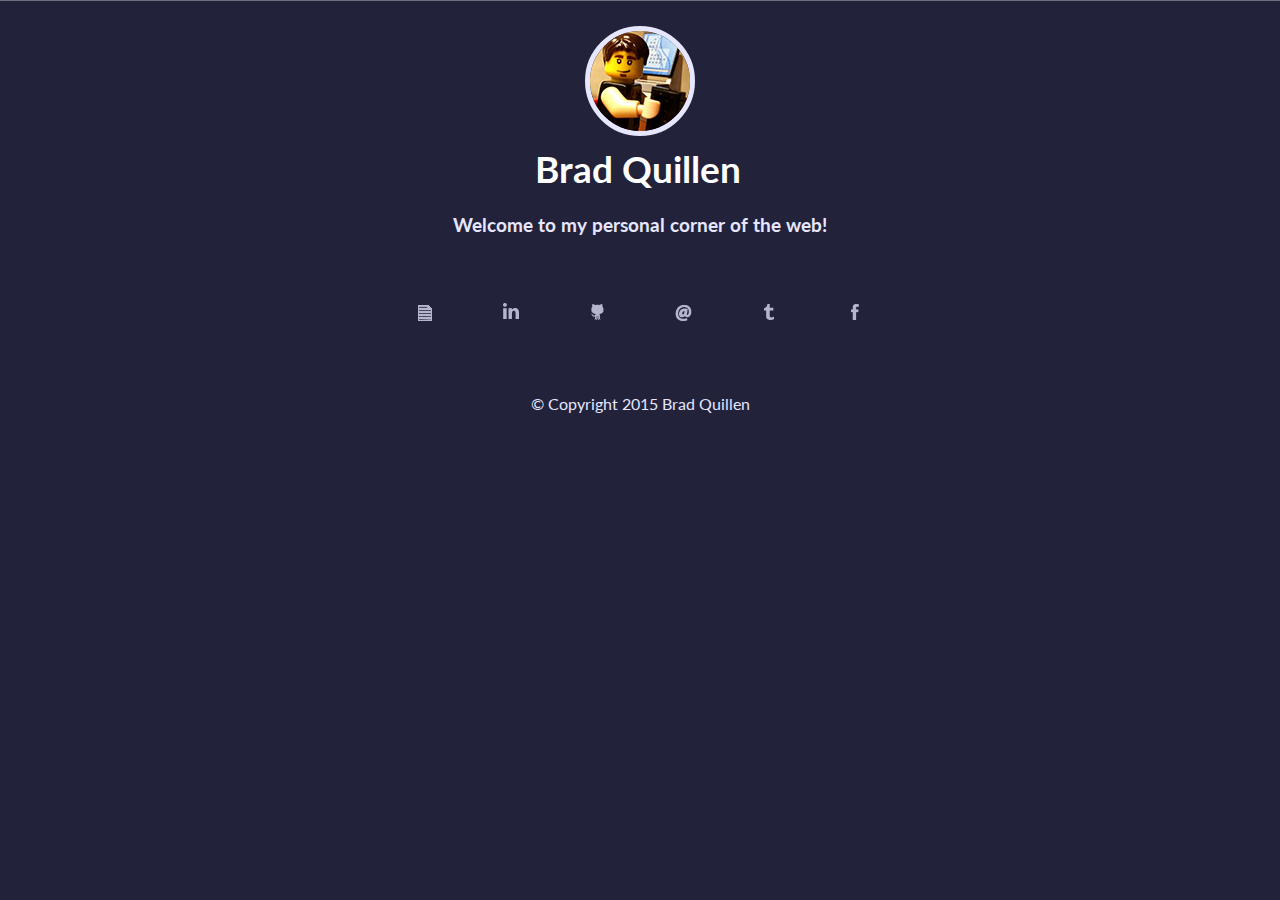
<file: index.html>
<!DOCTYPE html>
<html>
  <head>
    <meta http-equiv="Content-type" content="text/html;charset=UTF-8">
    <meta name=viewport content="width=device-width, initial-scale=1">
    <title>Brad Quillen</title>
    <link rel="shortcut icon" href="http://38.media.tumblr.com/avatar_522a66ae66c4_128.png" >
    <link rel="apple-touch-icon-precomposed" href="http://38.media.tumblr.com/avatar_522a66ae66c4_128.png">
    <link href="style.css" rel="stylesheet" type="text/css">
    <script type="text/javascript" src="//ajax.googleapis.com/ajax/libs/jquery/2.1.3/jquery.min.js"></script>
    <script type="text/javascript" src="script.js"></script>
  </head>
  <body>
        <div id="content">
            <div id="hp-container">
                <header>
                    <abbr title="Me, according to my oldest son..."><img src="lego_avatar.jpg" alt="Brad Quillen" /></abbr>
                    <br><h1>Brad Quillen</h1>
                    <br>
                    <br><h2>Welcome to my personal corner of the web!</h2>
                </header>

                <section>
                    <ul class="profile-links">
                        <li class="resume"><a rel="tooltip" data-tooltip="<h1>My Digital R&eacute;sum&eacute;</h1><p>Learn more about me professionally. Online and print versions included!</p>" href="resume.html" title="My Digital R&eacute;sum&eacute;">My R&eacute;sum&eacute;</a></li>
                        <li class="linkedin"><a rel="tooltip" data-tooltip="<h1>LinkedIn (Brad Quillen)</h1><p>If you'd like to cross reference my resume, LinkedIn is just as easy to lie on...</p>" href="http://www.linkedin.com/pub/brad-quillen/11/5b3/354/" title="LinkedIn" target="_blank">LinkedIn</a></li>
                        <li class="github"><a rel="tooltip" data-tooltip="<h1>Github (bradqui)</h1><p>See my open source projects here.  Feel free to use or submit pull requests!</p>" href="http://www.github.com/bradqui" title="Github" target="_blank">Github</a></li>
                    </ul>
                    <ul class="profile-links">
                        <li class="email"><a rel="tooltip" data-tooltip="<h1>E-Mail (me@bquillen.com)</h1><p>Good ol' e-mail.  Still the preferred method of contact since 1997.</p>" href="mailto:me@bquillen.com" title="E-Mail">E-mail</a></li>
                        <li class="blog"><a rel="tooltip" data-tooltip='<h1>Blog (tumblr - bradqui)</h1><p>Read my random blog on tumblr.  I call it "Nuts & Bolts".</p>' href="http://blog.bquillen.com" title="Blog (Tumblr)" target="_blank">Blog (tumblr)</a></li>
                        <li class="facebook"><a rel="tooltip" data-tooltip="<h1>Facebook (bradqui)</h1><p>I really dislike Facebook.  But if you insist on using it to contact me, this is the place to do it.</p>" href="http://www.facebook.com/bradqui" title="Facebook" target="_blank">Facebook</a></li>
                    </ul>
                </section>

                <footer>
                    <p>&copy; Copyright 2015 Brad Quillen</p>
                </footer>
            </div>
        </div>
    </body>
<!--    
        
    88                                     88  88  88                                                                             
    88                                     ""  88  88                                                                             
    88                                         88  88                                                                             
    88,dPPYba,    ,adPPYb,d8  88       88  88  88  88   ,adPPYba,  8b,dPPYba,         ,adPPYba,   ,adPPYba,   88,dPYba,,adPYba,   
    88P'    "8a  a8"    `Y88  88       88  88  88  88  a8P_____88  88P'   `"8a       a8"     ""  a8"     "8a  88P'   "88"    "8a  
    88       d8  8b       88  88       88  88  88  88  8PP"""""""  88       88       8b          8b       d8  88      88      88  
    88b,   ,a8"  "8a    ,d88  "8a,   ,a88  88  88  88  "8b,   ,aa  88       88  888  "8a,   ,aa  "8a,   ,a8"  88      88      88  
    8Y"Ybbd8"'    `"YbbdP'88   `"YbbdP'Y8  88  88  88   `"Ybbd8"'  88       88  888   `"Ybbd8"'   `"YbbdP"'   88      88      88  
                          88                                                                                                      
                          88
-->
</html>
</file>
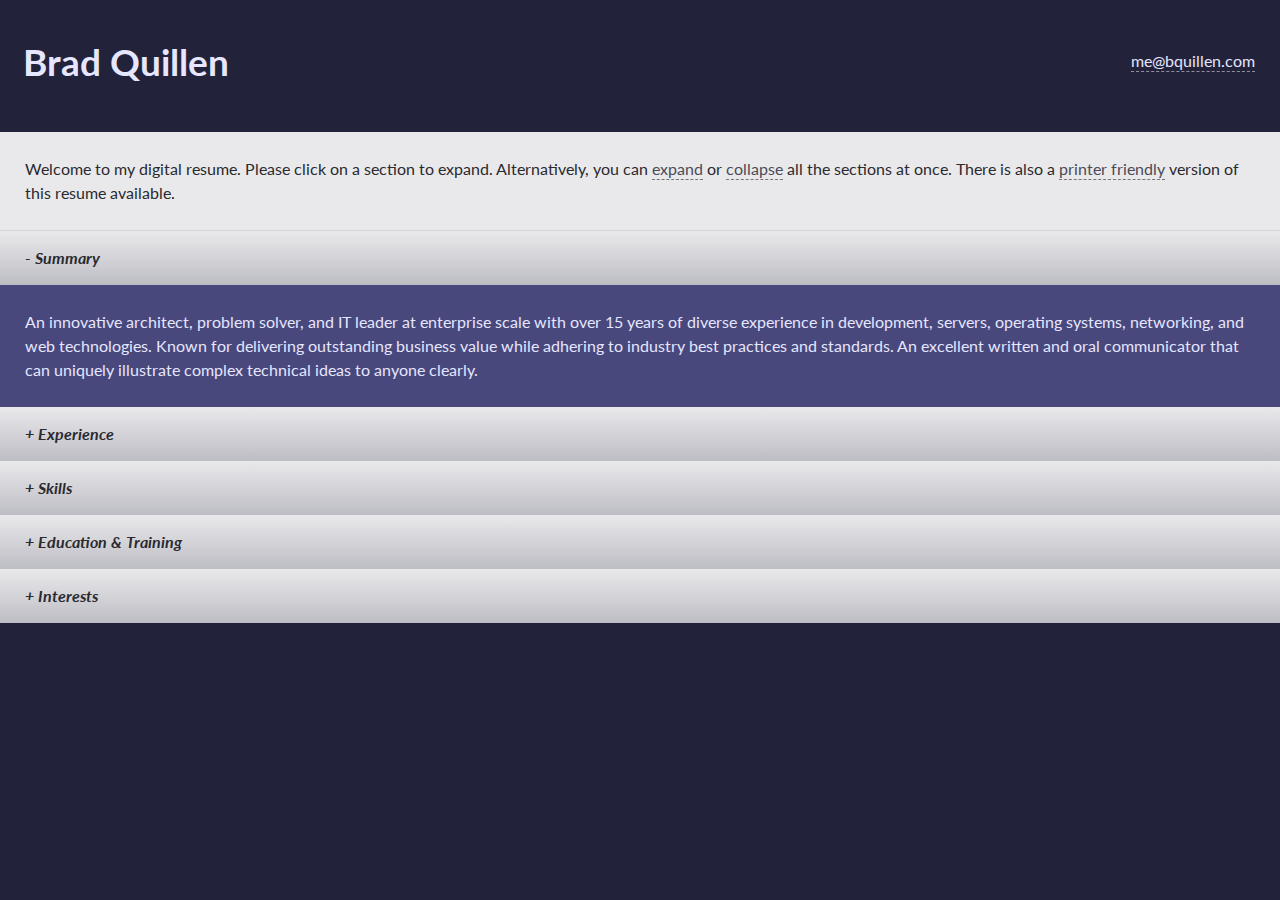
<file: resume.html>
<!DOCTYPE html>
<html>
  <head>
    <meta http-equiv="Content-type" content="text/html;charset=UTF-8">
    <meta name=viewport content="width=device-width, initial-scale=1">
    <title>Brad Quillen | My Resume</title>
    <link rel="shortcut icon" href="http://38.media.tumblr.com/avatar_522a66ae66c4_128.png" >
    <link rel="apple-touch-icon-precomposed" href="http://38.media.tumblr.com/avatar_522a66ae66c4_128.png">
    <link href="style.css" rel="stylesheet" type="text/css">
    <script type="text/javascript" src="//ajax.googleapis.com/ajax/libs/jquery/2.1.3/jquery.min.js"></script>
    <script type="text/javascript" src="script.js"></script>
  </head>
  <body>
      <header>
        <h1><a href="http://bquillen.com/" class="no-decoration">Brad Quillen</a></h1>
        <br><span class="email"><a href="mailto:me@bquillen.com">me@bquillen.com</a></span>
      </header>
      <div id="content" class='rpage'>
        <p class="welcome">Welcome to my digital resume. Please click on a section to expand.  Alternatively, you can <a href="#" onClick="expandAll(); return false;">expand</a> or <a href="#" onClick="collapseAll(); return false;">collapse</a> all the sections at once.  There is also a <a href="brad_quillen_resume.pdf">printer friendly</a> version of this resume available.</p>
        <div class="section"><span>+</span> Summary</div>
        <section>
           An innovative architect, problem solver, and IT leader at enterprise scale with over 15 years of diverse experience in development, servers, operating systems, networking, and web technologies.
           Known for delivering outstanding business value while adhering to industry best practices and standards. An excellent written and oral communicator that can uniquely illustrate complex 
           technical ideas to anyone clearly.
        </section>
        <div class="section"><span>+</span> Experience</div>
        <section>
            <div class="entry">
                <h3>Yahoo</h3><span class="right">2014-Present</span>
                <h4>Principal Software Development Engineer</h4>
                <h5>Sunnyvale, CA</h5>
                <p>As a Principal developer, my scope of responsibility includes the oversight and architectural design of Yahoo's Help web properties (including http://help.yahoo.com/),
                Yahoo's CRM platform, and the Corporate Platforms department's other wide range of platforms, tools, and web sites.</p>
                <p>During this time, I designed and led the implementation of a department wide service-oriented architecture platform named HelpWS.  Corporate Platforms has many systems that all must work together.
                These systems had been pieced together over many years, and any migration of any of the individual systems created systemic problems in many other connecting systems.  HelpWS
                creates a middle service layer for all the endpoints.  Using a standardized REST API framework, any systems that are migrated only have impact to the middle services layer, and
                do not affect other services within the department.</p>
                <p>I also designed and led the implementation of a modular, AJAX and web services based computer telephony integration platform named yCTI and yCallbar.  The CTI platform
                is a backend service layer that communicates with the telephony system, and provides web service based updates using JavaScript long polling techniques.  The CRM
                and telephony systems are obfuscated through modules, so that any migration impact between CRM or telephony systems would be minimal.  The client, yCallbar, is a single mobile-friendly
                web page application that uses AJAX techniques to provide an application-like experience.</p>
                <p>During this time, I also led the technical migration from Oracle RightNow CRM to Salesforce.com Service Cloud.  I oversaw all integrations, custom development, and technical and network
                implementation activities.</p>
                <p>All three of these major projects were undertaken at the same time, under my leadership, concluding on-time with the biggest launch in department history.  During my time
                in this position, I have saved the company over three million dollars in licensing, productivity, and development costs.
                <p><b>Awards</b><br>
                Hackovation Winner (Q2 2012 & Q2 2013)<br>
                Hackday Finalist (Q2 2013)</p>
            </div>
            <div class="entry">
                <h3>Yahoo</h3><span class="right">2011-2014</span>
                <h4>Senior Software Development Engineer</h4>
                <h5>Sunnyvale, CA</h5>
                <p>Within the Corporate Applications department, my responsibilities were to manage the SaaS CRM platform from a technology and 
                development standpoint, and contribute to other customer and internal facing web properties and service platforms.  My areas
                of leadership were web technologies and languages, user interface and experience design, and platform architecture. Innovations
                implemented by me at enterprise scale during this period saved the company over two million dollars in licensing, productivity, and development costs.</p>

                <p>Major projects completed during this time included the creation of the Yahoo Unified Support Tool, which is internally used by
                Yahoo agents to more effectively assist the customers, and the RightNow Knowledge Tool (RKT), which creates a services layer and client to be
                used as an integration point between Oracle RightNow CRM and Oracle InQuira Knowledge Base.  After the launch of RKT, I worked with Oracle which resulted
                in a complete redesign of their integration tool to more closely match the functionality of the one I created.</p>
                <p><b>Awards</b><br>
                Hackovation Winner (Q2 2012 & Q2 2013)<br>
                Hackday Finalist (Q2 2013)</p>
            </div>
            <div class="entry">
                <h3>Cancer Support Community</h3><span class="right">2010-2011</span>
                <h4>Volunteer Web Designer/Developer</h4>
                <h5>Bozeman, MT</h5>
                <p>Working as a volunteer, I designed and developed a new web site for CSC.  The site is functional,  standards compliant, 
                and uses a custom content management system that can easily be updated.   Three non-developer colleagues provided project 
                management, quality assurance, and content loading  for the site.  This project launched and has been live since 2/7/2011.</p>
                <p><a href="http://www.cancersupportmontana.org">http://www.cancersupportmontana.org/</a></p>
            </div>

            <div class="entry">
                <h3>RightNow Technologies (Acquired by Oracle in 2012)</h3><span class="right">2009-2011</span>
                <h4>Web Developer</h4>
                <h5>Bozeman, MT</h5>
                <p>The duties of this position were maintaining and innovating all of RightNow's digital properties, including  the 
                international and partner sites.  As the principal core developer, I was responsible for all new web technologies 
                including AJAX implementations, live video streaming, integration with third party software, and being a leader 
                for other developers on the team.  I was also responsible for ensuring the security of RightNow web properties, as 
                well as advising on hardware and software infrastructure of our hosting  environment.</p>

                <p><b>Awards</b><br>
                RightNow Technologies' "High Roller" award for "innovation and risk taking." (Q2 2010)</p>
            </div>

            <div class="entry">
                <h3>RightNow Technologies</h3><span class="right">2006-2009</span>
                <h4>Application Engineer</h4>
                <h5>Bozeman, MT</h5>
                <p>The duties of this position were to migrate end-user, admin, XML API, and external event customizations  
                between versions of RightNow CRM for customers.  This included creating and/or upgrading custom  library binaries, 
                carrying over schemas, and re-engineering product customizations.</p>
            </div>

            <div class="entry">
                <h3>Self-Employed</h3><span class="right">2005-2006</span>
                <h4>Independent Contractor</h4>
                <h5>Livingston, MT</h5>
                <p>While providing intensive training for the newly hired IT staff at Sky Federal Credit Union (SkyFCU), I managed 
                the information systems and designed their new web site.  The site utilizes a custom-coded  PHP content management 
                system. I also built or upgraded their PC's, upgraded  the server/domain environment to 
                Windows Server 2003, configured custom linux bridging firewalls  to secure the internal network, and designed and 
                developed a corporate intranet site for employee use  with a custom PHP content management system.  For other 
                businesses, I built custom PC's, designed and developed web sites using a custom PHP  content management system, 
                and provided hosting and DNS services.</p>
            </div>
            
            <div class="entry">
                <h3>Univision Computers</h3><span class="right">2005</span>
                <h4>Computer/Network/Server Technician</h4>
                <h5>Missoula, MT</h5>
                <p>Duties for this position included consulting for local businesses,  configuring and installing network, 
                server, and desktop systems, and general troubleshooting.  We also built new computer and server
                systems and implemented them into existing infrastructures.</p>

                <p>As a Microsoft Certified shop, we specialized in Windows XP and Windows Server 2003 deployments.</p>
            </div>

            <div class="entry">
                <h3>Sky Federal Credit Union</h3><span class="right">2003-2005</span>
                <h4>Information Systems Analyst</h4>
                <h5>Livingston, MT</h5>
                <p>For this position, my duties included domain/computer/network/user administration, maintenance and 
                troubleshooting, information systems user/security policy, and business resumption planning (disaster 
                recovery).  During this time at SkyFCU, I built and configured all new custom PC's for both the Bozeman 
                branch and the headquarters in Livingston.  I migrated the domain from Windows NT 
                Server to Windows Server 2000, along with building a replacement server system.</p>
                
                <p>It was my responsibility to design and build the entire network and computer infrastructure for the branch in 
                Bozeman, along with rebuilding the outdated network infrastructure in the Livingston office. In addition,
                I also created a new website and online banking portal for customers to access.</p>
            </div>

            <div class="entry">
                <h3>StaticServers</h3><span class="right">2003-2006</span>
                <h4>Owner/Operator</h4>
                <h5>Registered in Montana</h5>
                <p>StaticServers was a small business I created to provide reliable hosting.  At the height of the business, 
                I was managing over 20 remote linux machines hosted in tier 1 data centers.  My services included web 
                hosting, registering domain names, email hosting, and game server hosting, setup, and configuration</p>
            </div>
            <div class="entry">
                <h3>Freelance Computer Tech</h3><span class="right">1999-2004</span>
                <h4>Computer/Network Technician</h4>
                <h5>Montana</h5>
                <p>I provided various technical services during my senior year in high school and beyond.  This included
                building custom PC's for various individuals and businesses. I obtained  CompTIA A+ Certification
                before contracting with Computer Tech Services in Billings, MT to do service work for Dell, Gateway, 
                HP, Compaq, and Micron computers. I also taught computer classes for 7th and 8th graders in a local 
                school.</p>
            </div>
        
        </section>
        <div class="section"><span>+</span> Skills</div>
        <section>
            <ul>
                <li><b>Expert</b>
                   <ul>
                        <li>PHP</li>
                        <li>HTML</li>
                        <li>CSS</li>
                        <li>Responsive/Mobile Web Design</li>
                        <li>Services Oriented Architecture</li>
                        <li>Integrations & Web Services (RESTful and SOAP)</li>
                        <li>JavaScript (including Object Oriented AJAX and jQuery)</li>
                        <li>Networking Services (HTTP/DNS/mail)</li>
                        <li>Networking Topology</li>
                        <li>Linux</li>
                        <li>Computer Hardware</li>
                        <li>Microsoft Windows Desktop/Server</li>
                        <li>Oracle RightNow Service Cloud APIs and Frameworks</li>
                        <li>Computer Telephony Integrations (CTI)</li>
                    </ul>
                </li>
                <li><b>Proficient</b>
                    <ul>
                        <li>C#</li>
                        <li>Java</li>
                        <li>SQL (MySQL, Oracle, MSSQL)</li>
                        <li>UI/UX Design</li>
                        <li>Adobe Photoshop</li>
                        <li>Networking Protocols</li>
                        <li>MacOS</li>
                        <li>RedDot/OpenText CMS</li>
                        <li>Microsoft Office Products</li>
                        <li>Live digital video event streaming</li>
                        <li>Video Editing/Production</li>
                        <li>Audio Editing/Production</li>
                    </ul>
                </li>
                <li><b>Competent</b>
                    <ul>
                        <li>Adobe Flash</li>
                        <li>Perl</li>
                        <li>Objective-C (iOS)</li>
                    </ul>
                </li>
                <li><b>Currently Learning</b>
                    <ul>
                        <li>Go (golang.org)</li>
                        <li>Node.js</li>
                    </ul>
                </li>
            </ul>
        </section>
        <div class="section"><span>+</span> Education & Training</div>
        <section>
        <ul>
            <li><b>2012-2015 Yahoo Corporate Training</b>
                <ul>
                    <li>SalesForce.com Platform</li>
                        <ul>
                            <li>Apex Controllers & Triggers</li>
                            <li>Visualforce</li>
                            <li>API and Bulk</li>
                        </ul>
                    <li>Node.js</li>
                    <li>iOS development using Objective-C</li>
                </ul>
            </li>
            <li><b>2010 Hands On Technology Transfer, San Jose CA</b>
                <ul>
                    <li>ASP.NET 3.5 Programming Using C#</li>
                </ul>
            </li>
            <li><b>2001 Global Knowledge, Denver CO</b>
                <ul>
                    <li>Networking Protocols, Networking Routers and Switches</li>
                </ul>
            </li>
            <li><b>2000 Montana State University, Computer Science, Bozeman MT</b></li>
        </ul>
        </section>
        <div class="section"><span>+</span> Interests</div>
        <section>
        While it is a strong passion of mine to learn about advances in technology, there are many other areas
        of my life where I am drawn to explore.<br><br>
 
        I have played guitar for 19 years and also play the bass, drums, and piano.  Growing up in Montana 
        fostered a great appreciation for the outdoors and love of fishing and camping.  Having a family of my
        own allows me the opportunity to teach my love of learning to my children by taking them on exploratory 
        outings to discovery museums, aquariums, and zoos.  I also enjoy playing golf, although it often times 
        gets the better of me.
        <br>
        </section>
      <footer>&nbsp;</footer>
    </div>
  </body>                                                                                                                              
<!--    
        
    88                                     88  88  88                                                                             
    88                                     ""  88  88                                                                             
    88                                         88  88                                                                             
    88,dPPYba,    ,adPPYb,d8  88       88  88  88  88   ,adPPYba,  8b,dPPYba,         ,adPPYba,   ,adPPYba,   88,dPYba,,adPYba,   
    88P'    "8a  a8"    `Y88  88       88  88  88  88  a8P_____88  88P'   `"8a       a8"     ""  a8"     "8a  88P'   "88"    "8a  
    88       d8  8b       88  88       88  88  88  88  8PP"""""""  88       88       8b          8b       d8  88      88      88  
    88b,   ,a8"  "8a    ,d88  "8a,   ,a88  88  88  88  "8b,   ,aa  88       88  888  "8a,   ,aa  "8a,   ,a8"  88      88      88  
    8Y"Ybbd8"'    `"YbbdP'88   `"YbbdP'Y8  88  88  88   `"Ybbd8"'  88       88  888   `"Ybbd8"'   `"YbbdP"'   88      88      88  
                          88                                                                                                      
                          88
-->
</html>
</file>
<file: style.css>
@import url(http://fonts.googleapis.com/css?family=Lato);

* {
    margin: 0px;
    padding: 0px;
}

body {
    font-family: 'Lato', sans-serif;
    background-color: #22223B;
    color: #E6E6FF;
    font-size: 12pt;
    line-height: 1.5em;
    height: 100%;
}

header {
    background-color: #22223B;
    color: #E6E6FF;
    height: auto;
}
header h1 {
    font-size: 2.3em;
    display: inline;
    color: #fff;
    position: relative;
    left: -2px;
}
header h2 {
    font-size: 1.2em;
}
header br {
    clear: both;
}
header, section, footer {
    padding: 25px;
}
header {
    padding: 50px 25px;
} 
header img {
    border: 5px solid #E6E6FF;
    border-radius: 100px;
    margin-bottom: 15px;
}
header .email {
    float: right;
    position: relative;
    top: -33px;
}

section {
    padding: 25px;
    background-color: #48487D;
    color: #E6E6FF;
}

section h3 {
   font-size: 1.1em;
   float: left;
}

section h4 {
   font-style: italic;
    clear: both;
}

section h5 {
}

section div.entry {
    padding: 15px;
    margin: 15px 0px;
    background: rgba(0,0,0,0.1);
}

section .entry .right {
    float: right;
}
section .entry br, section .entry p {
    margin: 10px 0px;
}

/* Other HTML tags */
ul {
    list-style-type: none;
}
ul ul {
    padding-left: 25px;
}
abbr[title], acronym[title] {
    border-bottom: none;
}

/* Hyperlink Colors */
a, a:link, a:visited, a:active {
    color: #4B4B57;
    text-decoration: none;
    border-bottom: 1px dashed rgba(0,0,0,0.5);
    padding-bottom: 1px;
    margin-bottom: 3px;
}
a:hover {
    border-bottom: 1px dashed rgba(0,0,0,0) !important;
}

section a, section a:link, section a:active, section a:visited,
header a, header a:link, header a:active, header a:visited {
    color: #E6E6FF;
    border-bottom: 1px dashed rgba(255,255,255,0.5);
}

a.no-decoration, a.no-decoration:link, a.no-decoration:active, a.no-decoration:visited {
    border-bottom: none;
}

/* ID and Class Selectors */
#content > div:first-of-type {
    border-top: 1px solid rgba(255,255,255,0.35);
}
.section {
    font-weight: bold;
    font-style: italic;
    padding: 15px 15px 15px 25px;
    background: linear-gradient(to bottom, rgba(255,255,255,0.9) 0%, rgba(255,255,255,0.7) 100%);
    color: #2A2A30;
}

.section:hover {
    cursor: pointer;
    background: linear-gradient(to bottom, rgba(255,255,255,0.85) 0%, rgba(255,255,255,0.65) 100%);
}

.tooltip{
    position: absolute;
    top: -200px;
    height: 150px;
    left: -75px;
    background-color: #E6E6FF;
    color: #22223b;
    padding: 10px 5px;
    z-index: 999;
    text-indent: 0px;
    min-width: 200px;
    border-radius: 4px;
    -webkit-transition: all .2s ease-in-out;
    -moz-transition: all .2s ease-in-out;
    -o-transition: all .2s ease-in-out;
    transition: all .2s ease-in-out;
    -webkit-box-shadow: 5px -5px 5px 0px rgba(0,0,0,0.5);
    -moz-box-shadow: 5px -5px 5px 0px rgba(0,0,0,0.5);
    box-shadow: 5px -5px 5px 0px rgba(0,0,0,0.5);
    text-align: left;
}

.tooltip h1 {
    font-size: 1.1em;
    color: #22223b;
    margin: 10px;
    text-align: center;
}

.tooltip p {
    font-size: 1em;
    color: #48487D;
    font-weight: normal;
    margin: 10px;
    line-height: 1.2em;
    text-align: left;
}

.ttchild
{
    top: -125px;
    left: -28px;
    -ms-transform: rotate(45deg);
    -webkit-transform: rotate(45deg);
    transform: rotate(45deg);
    min-width: 100px;
    z-index: 998;
    height: 90px;
    background: #e6e6ff;
    border: 4px solid #e6e6ff;
    box-shadow: none;
}

/* Page Specific Rules */
p.welcome {
    color: #2A2A30;
    background: rgba(255,255,255,0.9);
    padding: 25px;
}

.profile-links {
    width: 516px;
    margin: auto;
}

ul.profile-links li a {
    display: block;
    float: left;
    height: 64px;
    width: 64px;
    background: url("bquillen_icons.png") 0 0;
    background-repeat: no-repeat;
    top: -15px;
    position: relative;
    border-bottom: none;
    border: 4px solid #22223b;
    border-radius: 64px;
    margin: 0px 7px;
    opacity: .75;
    -webkit-transition: all .2s ease-in-out;
    -moz-transition: all .2s ease-in-out;
    -o-transition: all .2s ease-in-out;
    transition: all .2s ease-in-out;
}

ul.profile-links li {
    height: 64px;
    width: 64px;
    text-indent: -999em;
}

ul.profile-links li {
    display: inline;
}

ul.profile-links li.blog a {
    background-position: -64px 0px;
}
ul.profile-links li.facebook a {
    background-position: -64px -64px;
}
ul.profile-links li.linkedin a {
    background-position: -64px -128px;
}
ul.profile-links li.flickr a {
    background-position: -64px -192px;
}
ul.profile-links li.github a {
    background-position: -64px -256px;
}
ul.profile-links li.email a {
    background-position: -64px -320px;
}
ul.profile-links li.resume a {
    background-position: -64px -384px;
}

ul.profile-links li a:hover {
    background-color: #E6E6FF;
    border: 4px solid #8a8aee !important;
    opacity: 1;
    top: -20px;
    -webkit-box-shadow: 5px -5px 5px 0px rgba(0,0,0,0.5);
    -moz-box-shadow: 5px -5px 5px 0px rgba(0,0,0,0.5);
    box-shadow: 5px -5px 5px 0px rgba(0,0,0,0.5);
    z-index: 999;
}

ul.profile-links li.blog a:hover {
    background-position: -0px 0px;
}
ul.profile-links li.facebook a:hover {
    background-position: -0px -64px;
}
ul.profile-links li.linkedin a:hover {
    background-position: -0px -128px;
}
ul.profile-links li.flickr a:hover {
    background-position: -0px -192px;
}
ul.profile-links li.github a:hover {
    background-position: -0px -256px;
}
ul.profile-links li.email a:hover {
    background-position: -0px -320px;
}
ul.profile-links li.resume a:hover {
    background-position: -0px -384px;
}
.rpage section {
    display: none;
}

#hp-container header, #hp-container footer, #hp-container section {
    text-align: center;
}
#hp-container header {
    padding: 25px;
}
#hp-container section {
    padding: 30px 0px 75px 0px;
    background: none;
}

/* Responsive Design */
@media screen and (max-width: 480px) {
    header .email {
        float: left;
        position: static;
        margin-top: 5px;
    }
    header {
        text-align: left;
        padding-bottom: 75px;
    }
    section div.entry {
        border-left: none;
        border-right: none;
        padding: 15px;
        margin: 15px -25px;
    }
    section h3 {
        float: none;
    }
    section .entry .right {
        float: none;
    }
    .profile-links {
        clear: both;
        width: 260px;
    }
}
</file>
